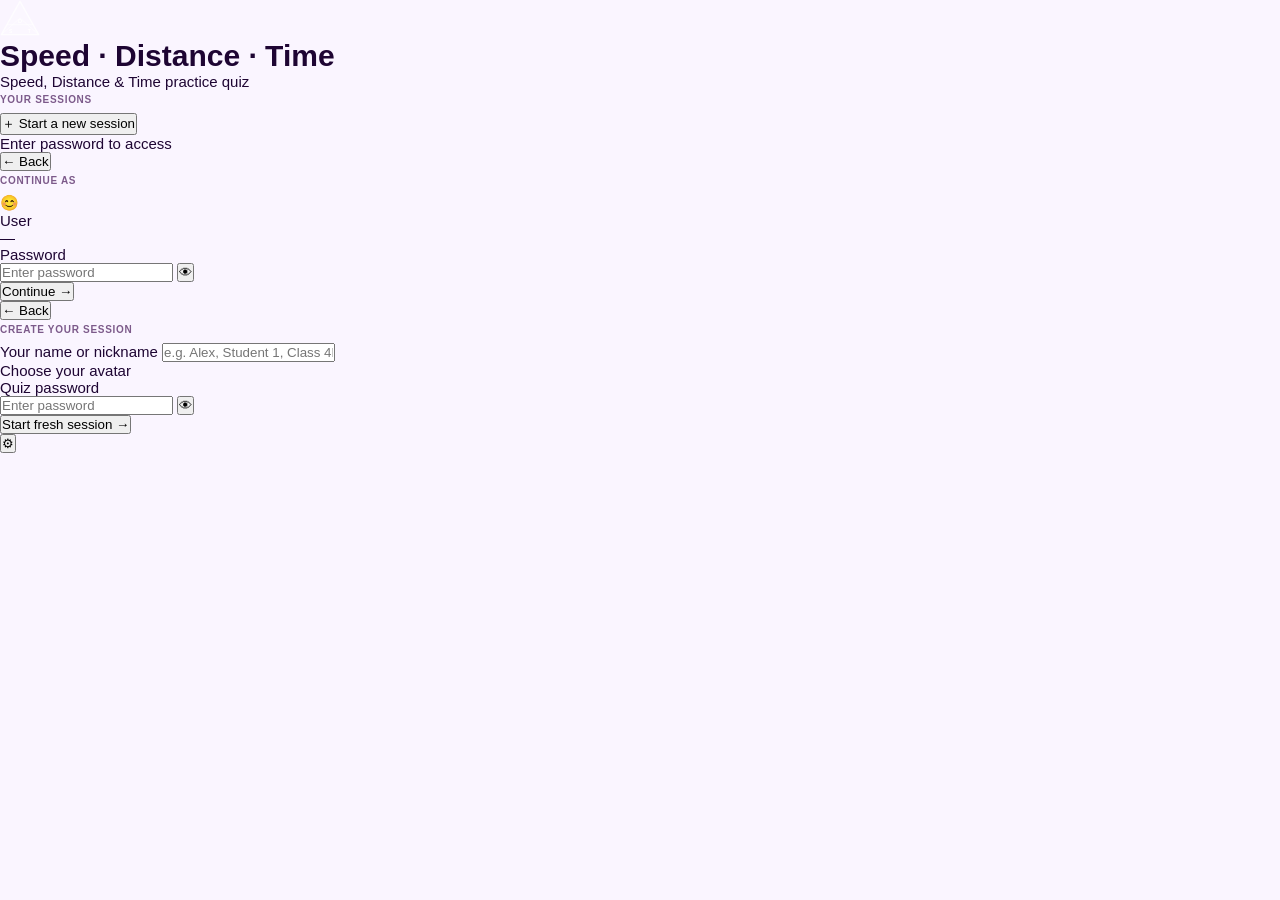
<file: index.html>
<!DOCTYPE html>
<html lang="en">
<head>
  <meta charset="UTF-8" />
  <!--
    A05 Security Misconfiguration: strict Content-Security-Policy
    frame-ancestors 'none' prevents clickjacking.
    base-uri 'self' blocks base-tag injection attacks.
    No eval(), no inline scripts (except static auth guard below).
  -->
  <meta http-equiv="Content-Security-Policy"
    content="default-src 'none';
             script-src 'self' 'unsafe-inline';
             style-src 'self' https://fonts.googleapis.com 'unsafe-inline';
             font-src https://fonts.gstatic.com;
             img-src 'self' data:;
             connect-src 'none';
             frame-ancestors 'none';
             base-uri 'self';
             form-action 'self'" />
  <meta http-equiv="X-Frame-Options" content="DENY" />
  <meta http-equiv="X-Content-Type-Options" content="nosniff" />
  <meta http-equiv="Referrer-Policy" content="no-referrer" />
  <meta http-equiv="Cache-Control" content="no-store, no-cache, must-revalidate" />
  <meta http-equiv="Pragma" content="no-cache" />
  <meta name="viewport" content="width=device-width, initial-scale=1.0, maximum-scale=1.0, user-scalable=no" />
  <meta name="theme-color" content="#7c3aed" />
  <meta name="description" content="Speed, Distance and Time practice quiz." />
  <title>Speed · Distance · Time Quiz</title>
  <link rel="stylesheet" href="style.css" />
  <link rel="preconnect" href="https://fonts.googleapis.com" crossorigin />
  <link rel="stylesheet"
    href="https://fonts.googleapis.com/css2?family=Nunito:wght@700;800;900&family=Nunito+Sans:wght@400;600;700&display=swap"
    crossorigin="anonymous" />
  <link rel="manifest" href="manifest.json" />
  <!-- A01: Auth guard — security.js + nonce validation in app.js init() do the real work -->
  <script>
    // Quick pre-load check; full cryptographic validation done in app.js init()
    if (sessionStorage.getItem('sdt_auth') !== '1') {
      window.location.replace('login.html');
    }
  </script>
</head>
<body>

<div class="app">

  <!-- ══ HOME ══ -->
  <div id="homeScreen" class="screen active">
    <div class="hero">
      <div class="hero-topbar">
        <div style="display:flex;align-items:center;gap:10px;">
          <div id="sessionAvatar" class="sess-av-badge av-bg-1">🚀</div>
          <div>
            <div class="hero-title">Speed · Distance · Time</div>
            <div class="hero-user">Signed in as <strong id="sessionName">…</strong></div>
          </div>
        </div>
        <button class="logout-btn" onclick="doLogout()" type="button" aria-label="Sign out">⎋ Exit</button>
      </div>
      <div class="hero-sub">1500 questions · Speed, Distance &amp; Time</div>
      <div class="stats-row">
        <div class="sc"><div class="sc-n" id="hTotal">0</div><div class="sc-l">Done</div></div>
        <div class="sc"><div class="sc-n" id="hCorrect">0</div><div class="sc-l">Correct</div></div>
        <div class="sc"><div class="sc-n" id="hAcc">—</div><div class="sc-l">Accuracy</div></div>
        <div class="sc"><div class="sc-n" id="hStreak">0🔥</div><div class="sc-l">Streak</div></div>
        <div class="sc sc-score"><div class="sc-n sc-n-score" id="hScore">0</div><div class="sc-l">Score</div></div>
      </div>
    </div>
    <div class="ref-bar">
      <div class="ref-tile">
        <div class="tri-row">
          <svg viewBox="0 0 120 106" width="58" height="51" class="tri-svg" xmlns="http://www.w3.org/2000/svg">
            <polygon points="60,3 117,103 3,103" fill="#f9d6ff" stroke="#cc00cc" stroke-width="2.5" stroke-linejoin="round"/>
            <line x1="60" y1="53" x2="3" y2="103" stroke="#cc00cc" stroke-width="2"/>
            <line x1="60" y1="53" x2="117" y2="103" stroke="#cc00cc" stroke-width="2"/>
            <line x1="21" y1="72" x2="99" y2="72" stroke="#cc00cc" stroke-width="2"/>
            <text x="60" y="67" text-anchor="middle" font-size="12" font-weight="800" fill="#5a005a" font-family="Nunito,sans-serif">Distance</text>
            <text x="31" y="92" text-anchor="middle" font-size="11" font-weight="800" fill="#5a005a" font-family="Nunito,sans-serif">Speed</text>
            <text x="89" y="92" text-anchor="middle" font-size="11" font-weight="800" fill="#5a005a" font-family="Nunito,sans-serif">Time</text>
          </svg>
          <div class="f-chips">
            <div class="fc"><div class="fci s">S</div><span class="fcv">D ÷ T</span></div>
            <div class="fc"><div class="fci d">D</div><span class="fcv">S × T</span></div>
            <div class="fc"><div class="fci t">T</div><span class="fcv">D ÷ S</span></div>
          </div>
        </div>
      </div>
      <div class="ref-tile">
        <div class="mins-lbl">Mins → Hours</div>
        <table class="mt">
          <thead><tr><th>min</th><th>hrs</th><th></th></tr></thead>
          <tbody>
            <tr><td>6</td><td>0.1</td><td></td></tr>
            <tr><td>10</td><td>0.167</td><td></td></tr>
            <tr><td>15</td><td>0.25</td><td><span class="mp">¼</span></td></tr>
            <tr><td>20</td><td>0.33</td><td></td></tr>
            <tr><td>30</td><td>0.5</td><td><span class="mp">½</span></td></tr>
            <tr><td>40</td><td>0.67</td><td></td></tr>
            <tr><td>45</td><td>0.75</td><td><span class="mp">¾</span></td></tr>
            <tr><td>50</td><td>0.833</td><td></td></tr>
            <tr><td>60</td><td>1.0</td><td><span class="mp">1hr</span></td></tr>
          </tbody>
        </table>
      </div>
    </div>
    <div class="pad">
      <div class="slbl">Choose question type</div>
      <div class="mode-grid">
        <div class="mc whole" onclick="selectMode('whole')">
          <div class="mc-emoji">🔢</div>
          <div class="mc-name">Whole numbers</div>
          <div class="mc-sub">Clean integers only</div>
          <div class="mc-eg">60 km/h, 3 hrs</div>
        </div>
        <div class="mc decimal" onclick="selectMode('decimal')">
          <div class="mc-emoji">🔣</div>
          <div class="mc-name">With decimals</div>
          <div class="mc-sub">Fractional values</div>
          <div class="mc-eg">1.5 hrs, 22.5 km</div>
        </div>
      </div>
      <div class="slbl">Progress by category</div>
      <div class="cat-grid">
        <div class="cc speed"><div class="cc-icon">🚗</div><div class="cc-name">Speed</div><div class="cc-desc">Find the speed</div><div class="cc-prog"><div class="cc-pf" id="pg-speed"></div></div></div>
        <div class="cc distance"><div class="cc-icon">📏</div><div class="cc-name">Distance</div><div class="cc-desc">Find the distance</div><div class="cc-prog"><div class="cc-pf" id="pg-distance"></div></div></div>
        <div class="cc time"><div class="cc-icon">⏱️</div><div class="cc-name">Time</div><div class="cc-desc">Find the time</div><div class="cc-prog"><div class="cc-pf" id="pg-time"></div></div></div>
        <div class="cc mixed"><div class="cc-icon">🎲</div><div class="cc-name">Mixed challenge</div><div class="cc-desc">All categories rotated</div><div class="cc-prog"><div class="cc-pf" id="pg-mixed"></div></div></div>
      </div>
      <div id="histBtn" class="hidden">
        <div class="sec-row">
          <button class="secbtn" onclick="goReview()">📋 Review history</button>
          <button class="secbtn" onclick="resetAll()">🔄 Reset all</button>
        </div>
      </div>

      <!-- ══ LEADERBOARD ══ -->
      <div class="lb-container">
        <div class="lb-header">
          <span class="lb-title">🏆 Leaderboard</span>
          <button class="lb-refresh" onclick="renderLeaderboard()" title="Refresh">↻</button>
        </div>
        <div class="lb-table-wrap">
          <table class="lb-table">
            <thead>
              <tr>
                <th class="lb-th-place">#</th>
                <th class="lb-th-player">Player</th>
                <th class="lb-th-cat">🚗</th>
                <th class="lb-th-cat">📏</th>
                <th class="lb-th-cat">⏱️</th>
                <th class="lb-th-overall">Accuracy</th>
                <th class="lb-th-score">Score</th>
              </tr>
            </thead>
            <tbody id="leaderboardBody">
              <tr><td colspan="7" class="lb-empty">Loading…</td></tr>
            </tbody>
          </table>
        </div>
        <div class="lb-note">Ranked by score · Score = correct answers × accuracy</div>
      </div>
    </div>
  </div>

  <!-- ══ SETUP ══ -->
  <div id="setupScreen" class="screen">
    <div class="setup-hero">
      <button class="backbtn" onclick="goHome()">← Back</button>
      <div class="setup-title" id="setupTitle">Set up your quiz</div>
      <div class="setup-sub" id="setupSub">Whole numbers mode</div>
    </div>
    <div class="ref-bar" id="setupRefBar"></div>
    <div class="pad">
      <div class="slbl">Category</div>
      <div class="cat-grid setup-cats" style="margin-bottom:10px;">
        <div class="cc speed" onclick="setCat('speed')"><div class="cc-icon">🚗</div><div class="cc-name">Speed</div></div>
        <div class="cc distance" onclick="setCat('distance')"><div class="cc-icon">📏</div><div class="cc-name">Distance</div></div>
        <div class="cc time" onclick="setCat('time')"><div class="cc-icon">⏱️</div><div class="cc-name">Time</div></div>
        <div class="cc mixed" id="cc-mixed" style="border-color:#7c3aed;" onclick="setCat('mixed')"><div class="cc-icon">🎲</div><div class="cc-name">Mixed challenge</div></div>
      </div>
      <div class="slbl">Difficulty</div>
      <div class="diff-row">
        <button class="db active" id="diff-easy" onclick="setDiff('easy')">😊 Easy</button>
        <button class="db" id="diff-medium" onclick="setDiff('medium')">🧠 Medium</button>
        <button class="db" id="diff-hard" onclick="setDiff('hard')">🔥 Hard</button>
      </div>
      <div class="slbl">Questions per session</div>
      <div class="qty-row">
        <div class="qty-lbl">How many?</div>
        <div class="qty-btns">
          <button class="qb active" id="qty-10" onclick="setQty(10)">10</button>
          <button class="qb" id="qty-20" onclick="setQty(20)">20</button>
          <button class="qb" id="qty-50" onclick="setQty(50)">50</button>
        </div>
      </div>
      <button class="bigbtn" onclick="launchQuiz()">Start quiz →</button>
    </div>
  </div>

  <!-- ══ QUIZ ══ -->
  <div id="quizScreen" class="screen">
    <div class="quiz-hero">
      <div class="quiz-top">
        <button class="backbtn" onclick="goHome()">← Home</button>
        <div class="quiz-top-right">
          <span id="quizMBadge" class="mbadge whole">Whole</span>
          <div class="sbadge">🔥 <span id="streakNum">0</span></div>
        </div>
      </div>
      <div class="quiz-meta">
        <span class="qctr" id="qCount">Q 1 / 10</span>
        <span class="qscore" id="qScore">0 correct</span>
      </div>
      <div class="prog-track"><div class="prog-bar" id="progBar"></div></div>
    </div>
    <div class="ref-bar" id="quizRefBar"></div>
    <div class="pad" style="padding-top:8px;">
      <div id="qCard" class="qcard">
        <div class="qbadge" id="qBadge">Speed</div>
        <div class="qtxt" id="qText">Loading…</div>
        <div class="opts" id="optsWrap"></div>
        <div class="fb" id="feedbackEl">
          <div class="fb-top">
            <div class="fb-icon" id="fbIcon"></div>
            <div class="fb-lbl" id="fbLbl"></div>
          </div>
          <div class="fb-hint" id="fbHint"></div>
          <div class="fb-btns" id="fbBtns"></div>
        </div>
      </div>
    </div>
  </div>

  <!-- ══ RESULTS ══ -->
  <div id="resultsScreen" class="screen">
    <div class="result-hero">
      <div class="re-emoji" id="resEmoji">🎉</div>
      <div class="re-title" id="resTitle">Great work!</div>
      <div class="re-sub" id="resSub">—</div>
      <div class="re-stats">
        <div class="rs"><div class="rs-n" id="resPct">—</div><div class="rs-l">Accuracy</div></div>
        <div class="rs"><div class="rs-n" id="resBest">—</div><div class="rs-l">Best streak</div></div>
        <div class="rs"><div class="rs-n" id="resTime">—</div><div class="rs-l">Avg time</div></div>
      </div>
    </div>
    <div class="ref-bar" id="resultsRefBar"></div>
    <div class="pad">
      <div class="slbl" style="margin-top:4px;">Question review</div>
      <div id="reviewItems"></div>
      <div class="results-btns">
        <button class="bigbtn" style="margin-bottom:0;padding:14px;" onclick="replayQuiz()">Play again →</button>
        <button class="secbtn" style="padding:14px 16px;" onclick="goHome()">🏠</button>
      </div>
    </div>
  </div>

  <!-- ══ REVIEW ══ -->
  <div id="reviewScreen" class="screen">
    <div class="setup-hero">
      <button class="backbtn" onclick="goHome()">← Back</button>
      <div class="setup-title">Answer history</div>
    </div>
    <div class="ref-bar" id="reviewRefBar"></div>
    <div class="pad" id="reviewAll"></div>
  </div>

</div><!-- /app -->

<script src="security.js"></script>
<script src="app.js"></script>
</body>
</html>
</file>
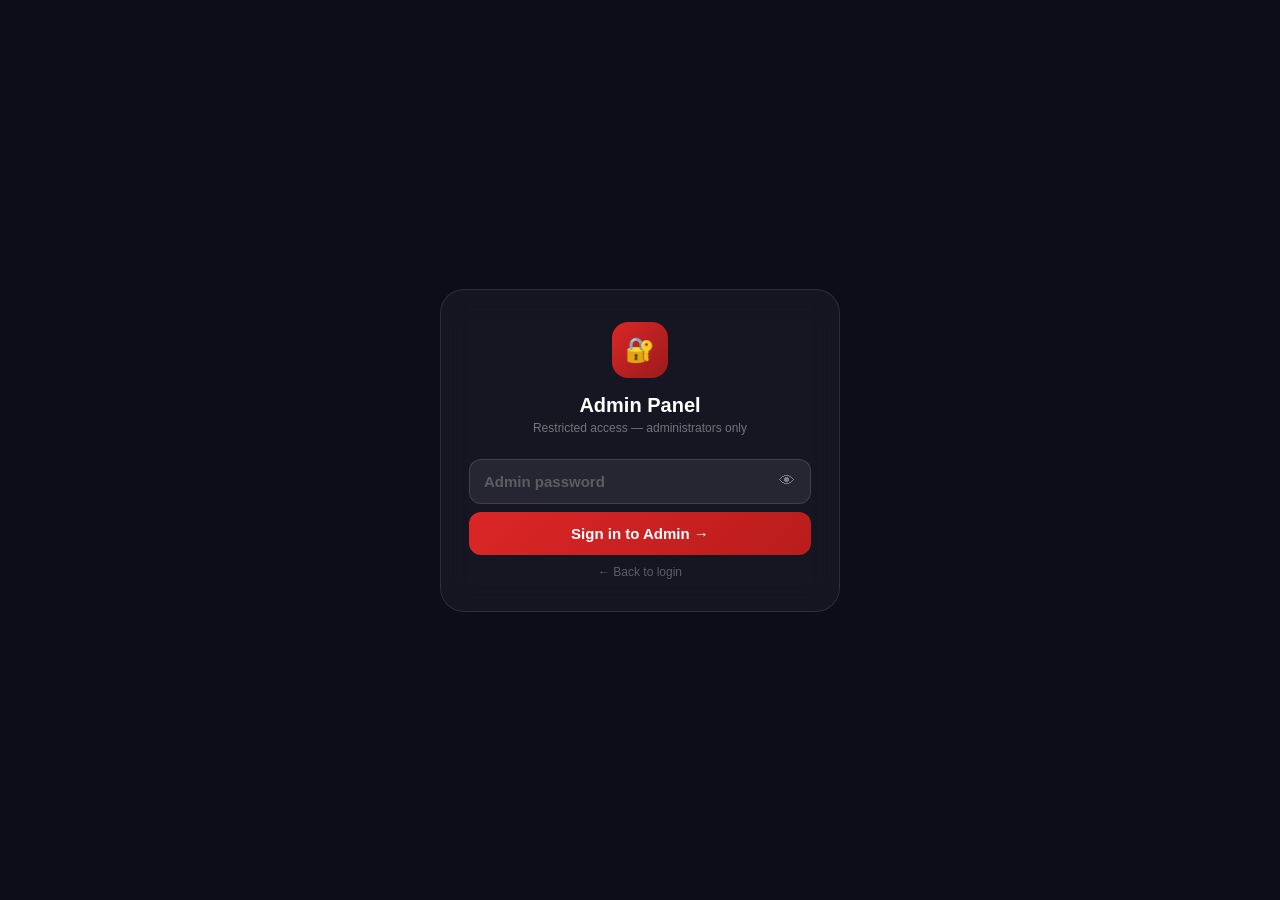
<file: admin.html>
<!DOCTYPE html>
<html lang="en">
<head>
  <meta charset="UTF-8"/>
  <meta http-equiv="Content-Security-Policy"
    content="default-src 'none';
             script-src 'self';
             style-src 'self' https://fonts.googleapis.com 'unsafe-inline';
             font-src https://fonts.gstatic.com;
             img-src 'self' data:;
             connect-src 'none';
             frame-ancestors 'none';
             base-uri 'self';
             form-action 'self'"/>
  <meta http-equiv="X-Frame-Options" content="DENY"/>
  <meta http-equiv="X-Content-Type-Options" content="nosniff"/>
  <meta http-equiv="Referrer-Policy" content="no-referrer"/>
  <meta http-equiv="Cache-Control" content="no-store, no-cache, must-revalidate"/>
  <meta http-equiv="Pragma" content="no-cache"/>
  <meta name="viewport" content="width=device-width,initial-scale=1.0,maximum-scale=1.0,user-scalable=no"/>
  <meta name="theme-color" content="#1e0533"/>
  <meta name="robots" content="noindex, nofollow"/>
  <title>SDT Quiz — Administration</title>
  <link rel="preconnect" href="https://fonts.googleapis.com" crossorigin/>
  <link rel="stylesheet"
    href="https://fonts.googleapis.com/css2?family=Nunito:wght@700;800;900&family=Nunito+Sans:wght@400;600;700&display=swap"
    crossorigin="anonymous"/>
  <style>
    *,*::before,*::after{box-sizing:border-box;margin:0;padding:0;-webkit-tap-highlight-color:transparent;}
    body{font-family:'Nunito Sans',sans-serif;min-height:100dvh;background:#0d0d1a;color:#e2e8f0;}
    #loginOverlay{position:fixed;inset:0;background:#0d0d1a;z-index:999;display:flex;align-items:center;justify-content:center;padding:1rem;}
    .login-card{width:min(400px,100%);background:rgba(255,255,255,.04);border:1px solid rgba(255,255,255,.1);border-radius:24px;padding:2rem 1.75rem;backdrop-filter:blur(16px);animation:su .4s cubic-bezier(.34,1.56,.64,1) both;}
    @keyframes su{from{opacity:0;transform:translateY(20px);}to{opacity:1;transform:none;}}
    .lc-icon{display:flex;align-items:center;justify-content:center;width:56px;height:56px;border-radius:16px;background:linear-gradient(135deg,#dc2626,#991b1b);margin:0 auto 1rem;font-size:24px;}
    .lc-title{font-family:'Nunito',sans-serif;font-size:20px;font-weight:900;color:#fff;text-align:center;margin-bottom:4px;}
    .lc-sub{font-size:12px;color:rgba(255,255,255,.4);text-align:center;margin-bottom:1.5rem;}
    .lc-input{width:100%;padding:13px 44px 13px 14px;background:rgba(255,255,255,.07);border:1.5px solid rgba(255,255,255,.12);border-radius:12px;color:#fff;font-family:'Nunito Sans',sans-serif;font-size:15px;font-weight:600;outline:none;-webkit-appearance:none;transition:border-color .2s;}
    .lc-input:focus{border-color:#ef4444;} .lc-input.error{border-color:#ef4444;animation:shk .35s ease;}
    @keyframes shk{0%,100%{transform:translateX(0);}20%{transform:translateX(-8px);}40%{transform:translateX(8px);}60%{transform:translateX(-5px);}80%{transform:translateX(5px);}}
    .lc-input::placeholder{color:rgba(255,255,255,.25);}
    .pw-wrap{position:relative;margin-bottom:8px;}
    .toggle-vis{position:absolute;right:12px;top:50%;transform:translateY(-50%);background:none;border:none;color:rgba(255,255,255,.4);cursor:pointer;font-size:16px;padding:4px;line-height:1;}
    .toggle-vis:hover{color:rgba(255,255,255,.8);}
    .lc-err{font-size:12px;color:#f87171;margin-bottom:10px;display:none;padding-left:2px;} .lc-err.show{display:block;}
    .lc-rate{font-size:12px;color:#fbbf24;margin-bottom:10px;display:none;padding-left:2px;} .lc-rate.show{display:block;}
    .lc-btn{width:100%;padding:13px;background:linear-gradient(135deg,#dc2626,#b91c1c);color:#fff;border:none;border-radius:12px;font-family:'Nunito',sans-serif;font-size:15px;font-weight:900;cursor:pointer;margin-bottom:10px;transition:opacity .15s;}
    .lc-btn:active{opacity:.85;} .lc-btn:disabled{opacity:.5;cursor:default;}
    .back-link{display:block;text-align:center;font-size:12px;color:rgba(255,255,255,.3);cursor:pointer;background:none;border:none;width:100%;font-family:'Nunito Sans',sans-serif;}
    .back-link:hover{color:rgba(255,255,255,.6);}
    #adminApp{display:none;}
    .adm-header{background:linear-gradient(135deg,#1e0533,#3b0764);border-bottom:1px solid rgba(255,255,255,.08);padding:1rem 1.25rem;display:flex;align-items:center;justify-content:space-between;position:sticky;top:0;z-index:50;}
    .adm-logo{display:flex;align-items:center;gap:10px;}
    .adm-logo-icon{width:36px;height:36px;border-radius:10px;background:linear-gradient(135deg,#dc2626,#991b1b);display:flex;align-items:center;justify-content:center;font-size:18px;}
    .adm-logo-text{font-family:'Nunito',sans-serif;font-size:17px;font-weight:900;color:#fff;}
    .adm-logo-sub{font-size:10px;color:rgba(255,255,255,.4);margin-top:1px;}
    .adm-badge{font-size:10px;font-weight:700;background:#dc2626;color:#fff;border-radius:99px;padding:2px 10px;letter-spacing:.05em;text-transform:uppercase;}
    .adm-logout{background:rgba(255,255,255,.06);border:1px solid rgba(255,255,255,.12);border-radius:8px;color:rgba(255,255,255,.6);font-size:12px;font-weight:600;padding:6px 12px;cursor:pointer;font-family:'Nunito Sans',sans-serif;}
    .adm-logout:hover{background:rgba(255,255,255,.12);}
    .adm-body{max-width:700px;margin:0 auto;padding:1.25rem;}
    .stat-tiles{display:grid;grid-template-columns:repeat(3,1fr);gap:10px;margin-bottom:1.25rem;}
    .stat-tile{background:rgba(255,255,255,.04);border:0.5px solid rgba(255,255,255,.1);border-radius:14px;padding:14px 12px;text-align:center;}
    .st-n{font-family:'Nunito',sans-serif;font-size:28px;font-weight:900;color:#fff;line-height:1;}
    .st-l{font-size:10px;color:rgba(255,255,255,.4);text-transform:uppercase;letter-spacing:.06em;margin-top:4px;}
    .section-card{background:rgba(255,255,255,.03);border:0.5px solid rgba(255,255,255,.1);border-radius:16px;overflow:hidden;margin-bottom:1rem;}
    .section-head{display:flex;align-items:center;justify-content:space-between;padding:12px 16px;border-bottom:0.5px solid rgba(255,255,255,.08);background:rgba(255,255,255,.02);}
    .section-title{font-family:'Nunito',sans-serif;font-size:14px;font-weight:800;color:#fff;}
    .section-sub{font-size:11px;color:rgba(255,255,255,.4);margin-top:1px;}
    .btn-danger{padding:8px 14px;background:#dc2626;color:#fff;border:none;border-radius:10px;font-family:'Nunito',sans-serif;font-size:12px;font-weight:800;cursor:pointer;transition:opacity .15s;touch-action:manipulation;}
    .btn-danger:hover{opacity:.85;}
    .btn-outline{padding:8px 14px;background:transparent;color:rgba(255,255,255,.6);border:1px solid rgba(255,255,255,.15);border-radius:10px;font-family:'Nunito',sans-serif;font-size:12px;font-weight:700;cursor:pointer;transition:all .15s;touch-action:manipulation;}
    .btn-outline:hover{background:rgba(255,255,255,.06);color:#fff;}
    .sess-row{display:flex;align-items:center;gap:10px;padding:12px 16px;border-bottom:0.5px solid rgba(255,255,255,.06);}
    .sess-row:last-child{border-bottom:none;}
    .sr-av{width:36px;height:36px;border-radius:10px;display:flex;align-items:center;justify-content:center;font-size:18px;flex-shrink:0;}
    .sr-info{flex:1;min-width:0;}
    .sr-name{font-family:'Nunito',sans-serif;font-size:13px;font-weight:800;color:#fff;margin-bottom:2px;}
    .sr-meta{font-size:11px;color:rgba(255,255,255,.4);}
    .sr-stats{display:flex;gap:6px;flex-shrink:0;}
    .sr-chip{background:rgba(255,255,255,.06);border-radius:8px;padding:4px 8px;text-align:center;min-width:44px;}
    .sr-chip-n{font-family:'Nunito',sans-serif;font-size:12px;font-weight:900;color:#fff;line-height:1;}
    .sr-chip-l{font-size:8px;color:rgba(255,255,255,.35);text-transform:uppercase;margin-top:1px;}
    .sr-del{background:rgba(220,38,38,.15);border:1px solid rgba(220,38,38,.3);border-radius:8px;color:#f87171;font-size:14px;cursor:pointer;padding:6px 10px;touch-action:manipulation;transition:all .15s;}
    .sr-del:hover{background:rgba(220,38,38,.3);}
    .empty-state{text-align:center;color:rgba(255,255,255,.25);font-size:13px;padding:24px;}
    .toast{position:fixed;bottom:24px;left:50%;transform:translateX(-50%);background:#1e293b;border:1px solid rgba(255,255,255,.1);border-radius:12px;padding:10px 20px;font-size:13px;font-weight:600;color:#fff;z-index:999;opacity:0;transition:opacity .3s;white-space:nowrap;pointer-events:none;}
    .toast.show{opacity:1;}
    .modal-bg{position:fixed;inset:0;background:rgba(0,0,0,.7);z-index:200;display:none;align-items:center;justify-content:center;padding:1rem;}
    .modal-bg.open{display:flex;animation:mfade .2s ease;} @keyframes mfade{from{opacity:0;}to{opacity:1;}}
    .modal{background:#1a1030;border:1px solid rgba(255,255,255,.12);border-radius:20px;padding:1.5rem;width:min(360px,100%);text-align:center;}
    .modal-icon{font-size:36px;margin-bottom:10px;} .modal-title{font-family:'Nunito',sans-serif;font-size:18px;font-weight:900;color:#fff;margin-bottom:6px;}
    .modal-body{font-size:13px;color:rgba(255,255,255,.55);margin-bottom:1.25rem;line-height:1.5;}
    .modal-btns{display:grid;grid-template-columns:1fr 1fr;gap:10px;}
    .modal-cancel{padding:12px;background:rgba(255,255,255,.06);border:1px solid rgba(255,255,255,.12);border-radius:12px;color:rgba(255,255,255,.7);font-family:'Nunito',sans-serif;font-size:14px;font-weight:700;cursor:pointer;}
    .modal-confirm{padding:12px;background:#dc2626;border:none;border-radius:12px;color:#fff;font-family:'Nunito',sans-serif;font-size:14px;font-weight:900;cursor:pointer;}
    .modal-confirm:hover{opacity:.9;}
    .av-bg-1{background:linear-gradient(135deg,#7c3aed,#a855f7);}
    .av-bg-2{background:linear-gradient(135deg,#0ea5e9,#06b6d4);}
    .av-bg-3{background:linear-gradient(135deg,#16a34a,#22c55e);}
    .av-bg-4{background:linear-gradient(135deg,#ea580c,#f97316);}
    .av-bg-5{background:linear-gradient(135deg,#db2777,#ec4899);}
    .av-bg-6{background:linear-gradient(135deg,#d97706,#fbbf24);}
  </style>
</head>
<body>

<div id="loginOverlay" role="main" aria-label="Admin login">
  <div class="login-card">
    <div class="lc-icon" aria-hidden="true">🔐</div>
    <h1 class="lc-title">Admin Panel</h1>
    <p class="lc-sub">Restricted access — administrators only</p>
    <div class="pw-wrap">
      <input id="adminPw" type="password" class="lc-input"
        placeholder="Admin password"
        autocomplete="current-password"
        autocorrect="off" autocapitalize="off" spellcheck="false"
        maxlength="128"
        aria-label="Admin password"
        aria-describedby="adminPwErr adminRateMsg"
        onkeydown="if(event.key==='Enter')doAdminLogin()"/>
      <button class="toggle-vis" onclick="toggleVis('adminPw')" type="button" aria-label="Show or hide password">👁</button>
    </div>
    <div class="lc-err" id="adminPwErr" role="alert" aria-live="polite"></div>
    <div class="lc-rate" id="adminRateMsg" role="alert" aria-live="polite"></div>
    <button class="lc-btn" id="adminLoginBtn" onclick="doAdminLogin()" type="button">Sign in to Admin →</button>
    <button class="back-link" onclick="window.location.href='login.html'" type="button">← Back to login</button>
  </div>
</div>

<div id="adminApp" role="main" aria-label="Administration panel">
  <header class="adm-header">
    <div class="adm-logo">
      <div class="adm-logo-icon" aria-hidden="true">🔐</div>
      <div>
        <div class="adm-logo-text">Admin Panel</div>
        <div class="adm-logo-sub">SDT Quiz Management</div>
      </div>
    </div>
    <div style="display:flex;align-items:center;gap:8px;">
      <span class="adm-badge" aria-label="Admin mode">Admin</span>
      <button class="adm-logout" onclick="adminLogout()" type="button">Sign out</button>
    </div>
  </header>

  <div class="adm-body">
    <div class="stat-tiles" role="region" aria-label="Summary statistics">
      <div class="stat-tile"><div class="st-n" id="adm-total-sessions">0</div><div class="st-l">Sessions</div></div>
      <div class="stat-tile"><div class="st-n" id="adm-total-q">0</div><div class="st-l">Questions done</div></div>
      <div class="stat-tile"><div class="st-n" id="adm-avg-acc">—</div><div class="st-l">Avg accuracy</div></div>
    </div>

    <div class="section-card" style="border-color:rgba(220,38,38,.3);" role="region" aria-label="Danger zone">
      <div class="section-head" style="background:rgba(220,38,38,.06);">
        <div>
          <div class="section-title" style="color:#f87171;">⚠️ Danger zone</div>
          <div class="section-sub">These actions cannot be undone</div>
        </div>
        <button class="btn-danger" onclick="confirmClearAll()" type="button">Clear all sessions</button>
      </div>
    </div>

    <div class="section-card" role="region" aria-label="Session list">
      <div class="section-head">
        <div>
          <div class="section-title">👥 All sessions</div>
          <div class="section-sub" id="sessCountLabel">Loading…</div>
        </div>
        <button class="btn-outline" onclick="refreshPanel()" type="button">↻ Refresh</button>
      </div>
      <div id="adminSessionList"><div class="empty-state">Loading sessions…</div></div>
    </div>
  </div>
</div>

<div class="modal-bg" id="modalBg" role="dialog" aria-modal="true" aria-labelledby="modalTitle">
  <div class="modal">
    <div class="modal-icon" id="modalIcon" aria-hidden="true">⚠️</div>
    <h2 class="modal-title" id="modalTitle">Are you sure?</h2>
    <p class="modal-body"  id="modalBody">This cannot be undone.</p>
    <div class="modal-btns">
      <button class="modal-cancel" onclick="closeModal()" type="button">Cancel</button>
      <button class="modal-confirm" id="modalConfirmBtn" onclick="runModalAction()" type="button">Delete</button>
    </div>
  </div>
</div>

<div class="toast" id="toast" role="status" aria-live="polite"></div>

<script src="security.js"></script>
<script>
/* ═══════════════════════════════════════════════════════
   admin.html  ·  A01–A10 OWASP mitigations applied
   ─────────────────────────────────────────────────────
   A01 Access Control  → separate admin nonce, no user can reach this
   A02 Crypto          → SHA-256 only, no plaintext credentials
   A03 Injection       → textContent DOM API everywhere
   A04 Design          → rate limiting + exponential lockout
   A05 Misconfig       → CSP, X-Frame, nosniff, no-referrer, no-index
   A06 Components      → zero external JS dependencies
   A07 Auth Failures   → brute force lockout, timing-safe compare
   A08 Integrity       → session IDs validated before use
   A09 Logging         → no sensitive data logged
   A10 SSRF            → no external requests
════════════════════════════════════════════════════════ */
'use strict';

/* A02: Hash only — no plaintext credential anywhere in source */
const HASH_ADMIN = '62c19f44e6af14f167496d0365ad65f74b818d467842731e2e2d30d506a91c5c';
const ADMIN_NONCE_KEY = 'sdt_admin_nonce';
const RL_SCOPE = 'admin_login';

const SESSIONS_KEY = 'sdt_sessions';
const SESSION_PFX  = 'sdt_session_';

/* A01: Admin session management with nonce */
const AdminAuth = {
  generate() {
    const nonce = crypto.getRandomValues(new Uint8Array(16));
    const hex   = Array.from(nonce).map(b=>b.toString(16).padStart(2,'0')).join('');
    sessionStorage.setItem('sdt_admin_auth', '1');
    sessionStorage.setItem(ADMIN_NONCE_KEY,   hex);
    return hex;
  },
  isValid() {
    return sessionStorage.getItem('sdt_admin_auth') === '1' &&
           (sessionStorage.getItem(ADMIN_NONCE_KEY) || '').length === 32;
  },
  clear() {
    sessionStorage.removeItem('sdt_admin_auth');
    sessionStorage.removeItem(ADMIN_NONCE_KEY);
  }
};

/* A02: Timing-safe password check */
async function checkAdminPw(inputEl) {
  const raw = inputEl.value;
  inputEl.value = ''; // A02: clear from DOM immediately
  if (!raw || raw.length > 128) return false;
  const hash = await sha256(raw);
  let diff = hash.length ^ HASH_ADMIN.length;
  const len = Math.min(hash.length, HASH_ADMIN.length);
  for (let i=0;i<len;i++) diff |= hash.charCodeAt(i) ^ HASH_ADMIN.charCodeAt(i);
  return diff === 0;
}

function showRateMsg(el, state) {
  if (state.waitMs > 0) {
    const lockUntil = Date.now() + state.waitMs;
    el.textContent = `Too many attempts. Try again in ${Math.ceil(state.waitMs/1000)}s.`;
    el.classList.add('show');
    const t = setInterval(() => {
      const rem = Math.ceil((lockUntil - Date.now()) / 1000);
      if (rem <= 0) { clearInterval(t); el.classList.remove('show'); el.textContent=''; }
      else el.textContent = `Too many attempts. Try again in ${rem}s.`;
    }, 500);
  } else {
    const left = state.attemptsLeft || 0;
    el.textContent = left <= 2 && left > 0
      ? `Incorrect. ${left} attempt${left===1?'':'s'} remaining.`
      : 'Incorrect admin password. Please try again.';
    el.classList.add('show');
  }
}

async function doAdminLogin(){
  const inp    = document.getElementById('adminPw');
  const errEl  = document.getElementById('adminPwErr');
  const rateEl = document.getElementById('adminRateMsg');
  const btn    = document.getElementById('adminLoginBtn');
  errEl.classList.remove('show'); rateEl.classList.remove('show');

  // A07: Rate limit
  const rl = RateLimiter.check(RL_SCOPE);
  if (!rl.allowed) {
    showRateMsg(rateEl, rl);
    inp.value=''; return;
  }

  btn.disabled = true;
  const ok = await checkAdminPw(inp);
  btn.disabled = false;

  if (ok) {
    RateLimiter.reset(RL_SCOPE);
    AdminAuth.generate();
    document.getElementById('loginOverlay').style.display = 'none';
    document.getElementById('adminApp').style.display = 'block';
    refreshPanel();
  } else {
    const rlState = RateLimiter.recordFailure(RL_SCOPE);
    inp.classList.add('error'); setTimeout(()=>inp.classList.remove('error'),400);
    if (rlState.waitMs > 0) {
      // Locked out — show countdown in rate msg
      const secs = Math.ceil(rlState.waitMs / 1000);
      rateEl.textContent = `Too many attempts. Try again in ${secs}s.`;
      rateEl.classList.add('show');
      const lockUntil = Date.now() + rlState.waitMs;
      const timer = setInterval(() => {
        const rem = Math.ceil((lockUntil - Date.now()) / 1000);
        if (rem <= 0) { clearInterval(timer); rateEl.classList.remove('show'); rateEl.textContent=''; }
        else rateEl.textContent = `Too many attempts. Try again in ${rem}s.`;
      }, 500);
    } else {
      const left = rlState.attemptsLeft;
      errEl.textContent = left <= 2 && left > 0
        ? `Incorrect password. ${left} attempt${left===1?'':'s'} remaining.`
        : 'Incorrect admin password. Please try again.';
      errEl.classList.add('show');
    }
  }
}

function adminLogout(){
  AdminAuth.clear();
  window.location.href='login.html';
}

function toggleVis(id){
  const inp=document.getElementById(id); if(!inp)return;
  inp.type=inp.type==='password'?'text':'password';
}

/* ── Storage helpers ── */
function getSessionIds(){ try{return JSON.parse(localStorage.getItem(SESSIONS_KEY)||'[]');}catch{return[];} }
function getSession(id){
  if(!Validate.sessionId(id))return null; // A08
  try{return JSON.parse(localStorage.getItem(SESSION_PFX+id));}catch{return null;}
}
function deleteSession(id){
  if(!Validate.sessionId(id))return; // A08
  localStorage.removeItem(SESSION_PFX+id);
  localStorage.setItem(SESSIONS_KEY, JSON.stringify(getSessionIds().filter(i=>i!==id)));
}
function clearAllSessions(){
  getSessionIds().filter(id=>Validate.sessionId(id))
    .forEach(id=>localStorage.removeItem(SESSION_PFX+id));
  localStorage.removeItem(SESSIONS_KEY);
}

function fmtDate(ts){
  if(!ts)return'—';
  const d=new Date(ts);
  return d.toLocaleDateString('en-GB',{day:'numeric',month:'short',year:'numeric'})
    +' · '+d.toLocaleTimeString('en-GB',{hour:'2-digit',minute:'2-digit'});
}

/* A03: Build admin rows with textContent — no innerHTML on user data */
function refreshPanel(){
  // A01: Re-verify admin auth before every action
  if(!AdminAuth.isValid()){ adminLogout(); return; }

  const ids = getSessionIds().filter(id=>Validate.sessionId(id)); // A08
  const sessions = ids.map(id=>getSession(id)).filter(Boolean)
    .sort((a,b)=>(b.lastActive||0)-(a.lastActive||0));

  let totalQ=0, totalCorrect=0;
  sessions.forEach(s=>{ const st=s.state||{}; totalQ+=st.total||0; totalCorrect+=st.correct||0; });
  const avgAcc = totalQ>0 ? Math.round(totalCorrect/totalQ*100)+'%' : '—';

  // A03: textContent
  document.getElementById('adm-total-sessions').textContent = sessions.length;
  document.getElementById('adm-total-q').textContent = totalQ;
  document.getElementById('adm-avg-acc').textContent = avgAcc;
  document.getElementById('sessCountLabel').textContent = sessions.length===1?'1 session':sessions.length+' sessions';

  const listEl=document.getElementById('adminSessionList');
  listEl.innerHTML='';

  if(!sessions.length){
    const empty=document.createElement('div'); empty.className='empty-state';
    empty.textContent='No sessions found.'; listEl.appendChild(empty); return;
  }

  sessions.forEach(sess=>{
    const st=sess.state||{};
    const total=st.total||0, correct=st.correct||0, streak=st.bestStreak||0;
    const acc=total>0?Math.round(correct/total*100)+'%':'—%';
    const bg=sess.avatarBg||'av-bg-1';

    // A03: DOM API, no innerHTML with user data
    const row=document.createElement('div'); row.className='sess-row';

    const av=document.createElement('div'); av.className=`sr-av ${escAttr(bg)}`; av.textContent=sess.avatar||'🚀';

    const info=document.createElement('div'); info.className='sr-info';
    const nm=document.createElement('div'); nm.className='sr-name'; nm.textContent=sess.name;
    const meta=document.createElement('div'); meta.className='sr-meta';
    meta.textContent=`Created: ${fmtDate(sess.created)} · Last active: ${fmtDate(sess.lastActive)}`;
    info.append(nm,meta);

    const stats=document.createElement('div'); stats.className='sr-stats';
    [{v:total,l:'done'},{v:acc,l:'acc'},{v:streak+'🔥',l:'streak'}].forEach(({v,l})=>{
      const chip=document.createElement('div'); chip.className='sr-chip';
      const n=document.createElement('div'); n.className='sr-chip-n'; n.textContent=v;
      const lb=document.createElement('div'); lb.className='sr-chip-l'; lb.textContent=l;
      chip.append(n,lb); stats.appendChild(chip);
    });

    const del=document.createElement('button'); del.type='button'; del.className='sr-del';
    del.textContent='🗑'; del.setAttribute('aria-label',`Delete session for ${sess.name}`);
    del.addEventListener('click',()=>confirmDeleteSession(sess.id, sess.name));

    row.append(av,info,stats,del);
    listEl.appendChild(row);
  });
}

/* ── Confirm modal ── */
let pendingAction=null;

function openModal(icon,title,body,confirmLabel,action){
  // A03: textContent
  document.getElementById('modalIcon').textContent=icon;
  document.getElementById('modalTitle').textContent=title;
  document.getElementById('modalBody').textContent=body;
  document.getElementById('modalConfirmBtn').textContent=confirmLabel;
  pendingAction=action;
  document.getElementById('modalBg').classList.add('open');
}
function closeModal(){ document.getElementById('modalBg').classList.remove('open'); pendingAction=null; }
function runModalAction(){
  if(!AdminAuth.isValid()){ adminLogout(); return; } // A01: Re-check before destructive action
  if(pendingAction) pendingAction();
  closeModal();
}

function confirmDeleteSession(id, name){
  if(!Validate.sessionId(id))return; // A08
  openModal('🗑️','Delete session?',
    `This will permanently delete the session for "${name}" and all their progress. This cannot be undone.`,
    'Delete session',
    ()=>{ deleteSession(id); showToast(`Session deleted`); refreshPanel(); }
  );
}

function confirmClearAll(){
  const count=getSessionIds().filter(id=>Validate.sessionId(id)).length;
  if(!count){ showToast('No sessions to clear'); return; }
  openModal('⚠️','Clear ALL sessions?',
    `This will permanently delete all ${count} session${count===1?'':'s'} and all student progress. This cannot be undone.`,
    'Clear everything',
    ()=>{ clearAllSessions(); showToast('All sessions cleared'); refreshPanel(); }
  );
}

/* ── Toast ── */
let toastTimer;
function showToast(msg){
  const el=document.getElementById('toast');
  el.textContent=msg; el.classList.add('show');
  clearTimeout(toastTimer);
  toastTimer=setTimeout(()=>el.classList.remove('show'),2800);
}

/* ── INIT ── */
(function(){
  'use strict';
  if(AdminAuth.isValid()){
    document.getElementById('loginOverlay').style.display='none';
    document.getElementById('adminApp').style.display='block';
    refreshPanel();
  } else {
    AdminAuth.clear();
    setTimeout(()=>document.getElementById('adminPw').focus(),300);
  }
})();
</script>
</body>
</html>
</file>
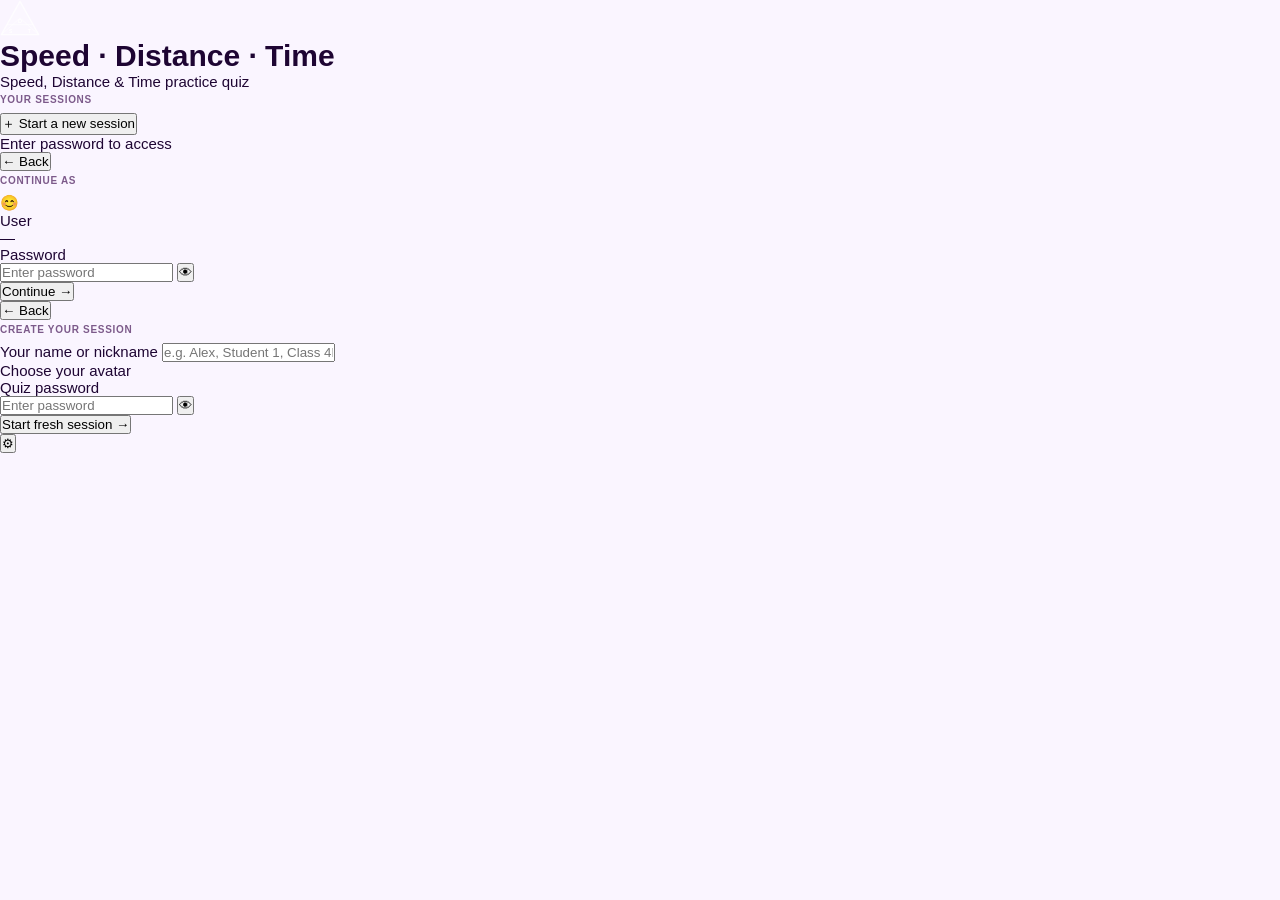
<file: login.html>
<!DOCTYPE html>
<html lang="en">
<head>
  <meta charset="UTF-8"/>
  <!--
    A05 Security Misconfiguration: Content-Security-Policy
    - default-src 'none'  — deny everything not explicitly allowed
    - script-src 'self'   — only scripts from same origin
    - style-src 'self' + Google Fonts (nonce not available in static HTML;
      using strict-dynamic alternative)
    - font-src fonts.gstatic.com
    - img-src 'self' data:
    - connect-src 'none'  — no XHR/fetch to external endpoints
    - frame-ancestors 'none' — clickjacking protection (A05)
    - base-uri 'self'     — prevent base tag injection
    - form-action 'self'  — no form posts to external URLs
  -->
  <meta http-equiv="Content-Security-Policy"
    content="default-src 'none';
             script-src 'self';
             style-src 'self' https://fonts.googleapis.com 'unsafe-inline';
             font-src https://fonts.gstatic.com;
             img-src 'self' data:;
             connect-src 'none';
             frame-ancestors 'none';
             base-uri 'self';
             form-action 'self'"/>
  <!-- A05: Prevent clickjacking via meta tag (backup to CSP frame-ancestors) -->
  <meta http-equiv="X-Frame-Options" content="DENY"/>
  <!-- A05: Prevent MIME sniffing -->
  <meta http-equiv="X-Content-Type-Options" content="nosniff"/>
  <!-- A05: No referrer leakage -->
  <meta http-equiv="Referrer-Policy" content="no-referrer"/>
  <meta name="viewport" content="width=device-width,initial-scale=1.0,maximum-scale=1.0,user-scalable=no"/>
  <meta name="theme-color" content="#7c3aed"/>
  <!-- A05: Disable browser caching of auth pages -->
  <meta http-equiv="Cache-Control" content="no-store, no-cache, must-revalidate"/>
  <meta http-equiv="Pragma" content="no-cache"/>
  <title>Speed · Distance · Time — Login</title>
  <link rel="manifest" href="manifest.json"/>
  <link rel="preconnect" href="https://fonts.googleapis.com" crossorigin/>
  <link rel="stylesheet"
    href="https://fonts.googleapis.com/css2?family=Nunito:wght@700;800;900&family=Nunito+Sans:wght@400;600;700&display=swap"
    crossorigin="anonymous"/>
  <link rel="stylesheet" href="style.css"/>
</head>
<body>
<div class="orb orb-1" aria-hidden="true"></div>
<div class="orb orb-2" aria-hidden="true"></div>
<div class="orb orb-3" aria-hidden="true"></div>

<main class="card" role="main">
  <div class="logo-area">
    <div class="logo-badge" aria-hidden="true">
      <svg viewBox="0 0 60 54" width="40" height="36" xmlns="http://www.w3.org/2000/svg" aria-hidden="true">
        <polygon points="30,2 58,52 2,52" fill="rgba(255,255,255,.18)" stroke="rgba(255,255,255,.8)" stroke-width="2" stroke-linejoin="round"/>
        <line x1="30" y1="27" x2="2"  y2="52" stroke="rgba(255,255,255,.55)" stroke-width="1.5"/>
        <line x1="30" y1="27" x2="58" y2="52" stroke="rgba(255,255,255,.55)" stroke-width="1.5"/>
        <line x1="11" y1="37" x2="49" y2="37" stroke="rgba(255,255,255,.55)" stroke-width="1.5"/>
        <text x="30" y="35" text-anchor="middle" font-size="8.5" font-weight="800" fill="#fff" font-family="Nunito,sans-serif">D</text>
        <text x="16" y="50" text-anchor="middle" font-size="7.5" font-weight="800" fill="#fff" font-family="Nunito,sans-serif">S</text>
        <text x="44" y="50" text-anchor="middle" font-size="7.5" font-weight="800" fill="#fff" font-family="Nunito,sans-serif">T</text>
      </svg>
    </div>
    <h1 class="logo-title">Speed · Distance · Time</h1>
    <p class="logo-sub">Speed, Distance &amp; Time practice quiz</p>
  </div>

  <!-- VIEW 1: SESSION PICKER -->
  <section id="viewPicker" class="view active" aria-label="Session picker">
    <div class="slbl">Your sessions</div>
    <div class="sessions-list" id="sessionsList" role="list"></div>
    <button class="new-sess-btn" onclick="showNewSession()" type="button">＋ Start a new session</button>
    <p class="card-footer">Enter password to access</p>
  </section>

  <!-- VIEW 2: RESUME -->
  <section id="viewResume" class="view" aria-label="Resume session">
    <button class="back-link" onclick="showPicker()" type="button" aria-label="Back to session list">← Back</button>
    <div class="slbl">Continue as</div>
    <div id="resumeWho" class="resume-who-card">
      <div class="sess-avatar" id="resumeAvatar" aria-hidden="true">😊</div>
      <div>
        <div class="sess-name" id="resumeName">User</div>
        <div class="sess-meta" id="resumeMeta">—</div>
      </div>
    </div>
    <div class="field-group">
      <label class="field-label" for="resumePw">Password</label>
      <div class="pw-wrap">
        <input id="resumePw" type="password" class="field-input"
          placeholder="Enter password"
          autocomplete="current-password"
          autocorrect="off" autocapitalize="off" spellcheck="false"
          maxlength="128"
          aria-describedby="resumeErr resumeRateMsg"
          onkeydown="if(event.key==='Enter')doResume()"/>
        <button class="toggle-vis" onclick="toggleVis('resumePw')" type="button" aria-label="Show or hide password">👁</button>
      </div>
      <div class="err-msg" id="resumeErr" role="alert" aria-live="polite"></div>
      <div class="err-msg rate-msg" id="resumeRateMsg" role="alert" aria-live="polite"></div>
    </div>
    <button class="main-btn" id="resumeBtn" onclick="doResume()" type="button">Continue →</button>
  </section>

  <!-- VIEW 3: NEW SESSION -->
  <section id="viewNew" class="view" aria-label="Create session">
    <button class="back-link" onclick="showPicker()" type="button" aria-label="Back to session list">← Back</button>
    <div class="slbl">Create your session</div>
    <div class="field-group">
      <label class="field-label" for="newName">Your name or nickname</label>
      <input id="newName" type="text" class="field-input"
        placeholder="e.g. Alex, Student 1, Class 4B"
        autocorrect="off" spellcheck="false" maxlength="24"
        aria-describedby="nameErr"
        onkeydown="if(event.key==='Enter')document.getElementById('newPw').focus()"/>
      <div class="err-msg" id="nameErr" role="alert" aria-live="polite"></div>
    </div>
    <div class="field-group">
      <label class="field-label">Choose your avatar</label>
      <div class="avatar-picker" id="avatarPicker" role="group" aria-label="Avatar selection"></div>
    </div>
    <div class="field-group">
      <label class="field-label" for="newPw">Quiz password</label>
      <div class="pw-wrap">
        <input id="newPw" type="password" class="field-input"
          placeholder="Enter password"
          autocomplete="current-password"
          autocorrect="off" autocapitalize="off" spellcheck="false"
          maxlength="128"
          aria-describedby="newPwErr newRateMsg"
          onkeydown="if(event.key==='Enter')doNewSession()"/>
        <button class="toggle-vis" onclick="toggleVis('newPw')" type="button" aria-label="Show or hide password">👁</button>
      </div>
      <div class="err-msg" id="newPwErr" role="alert" aria-live="polite"></div>
      <div class="err-msg rate-msg" id="newRateMsg" role="alert" aria-live="polite"></div>
    </div>
    <button class="main-btn" id="newSessBtn" onclick="doNewSession()" type="button">Start fresh session →</button>
  </section>
</main>

<!-- A11: Admin FAB — unobtrusive, not labelled as admin to reduce attack surface -->
<button class="admin-fab" onclick="goAdmin()" type="button" aria-label="Administration">⚙</button>

<script src="security.js"></script>
<script>
/* ═══════════════════════════════════════════════════════
   login.html  ·  A01–A10 OWASP mitigations applied
   ─────────────────────────────────────────────────────
   A01 Broken Access Control    → auth guard + session nonce
   A02 Cryptographic Failures   → SHA-256 hashing only, no plaintext pw
   A03 Injection                → escHtml on all user data in DOM
   A04 Insecure Design          → rate limiting, input validation
   A05 Security Misconfig       → CSP, X-Frame, nosniff, no-referrer
   A06 Vulnerable Components    → zero external JS dependencies
   A07 Auth Failures            → lockout, timing-safe compare via hash
   A08 Data Integrity           → session ID validated before use
   A09 Logging                  → no sensitive data in logs
   A10 SSRF                     → no server requests
════════════════════════════════════════════════════════ */
'use strict';

/* ── A02: Hashes only — no plaintext passwords anywhere in source
   These are SHA-256 digests of the passwords.
   You cannot reverse a hash to recover the original password. ── */
const HASH_QUIZ  = '7ee77ae0fc10ffd983cdc301618eadf88fefff95d90096783986546845f0f6eb';
const HASH_ADMIN = '62c19f44e6af14f167496d0365ad65f74b818d467842731e2e2d30d506a91c5c';

const SESSIONS_KEY = 'sdt_sessions';
const SESSION_PFX  = 'sdt_session_';
const RL_SCOPE_RESUME = 'login_resume';
const RL_SCOPE_NEW    = 'login_new';

const AVATARS = [
  {emoji:'🚀',bg:'av-bg-1'},{emoji:'⚡',bg:'av-bg-2'},
  {emoji:'🌟',bg:'av-bg-3'},{emoji:'🔥',bg:'av-bg-4'},
  {emoji:'💜',bg:'av-bg-5'},{emoji:'🏆',bg:'av-bg-6'},
  {emoji:'🎯',bg:'av-bg-1'},{emoji:'🧠',bg:'av-bg-2'},
  {emoji:'🎲',bg:'av-bg-3'},{emoji:'🦋',bg:'av-bg-4'},
];

let pickedAvatar = AVATARS[0];
let resumeTarget = null;

/* ── A07: Timing-safe password check (via hash comparison) ── */
async function checkPw(inputEl, hashExpected) {
  const raw  = inputEl.value;
  inputEl.value = ''; // A02: clear from DOM immediately
  if (!raw || raw.length > 128) return false;
  const hash = await sha256(raw);
  // Constant-time string compare to prevent timing attacks
  let diff = hash.length ^ hashExpected.length;
  const len = Math.min(hash.length, hashExpected.length);
  for (let i = 0; i < len; i++) diff |= hash.charCodeAt(i) ^ hashExpected.charCodeAt(i);
  return diff === 0;
}

/* ── A07: Show rate-limit message with countdown ── */
function showRateMsg(el, state) {
  if (state.waitMs > 0) {
    const secs = Math.ceil(state.waitMs / 1000);
    el.textContent = `Too many attempts. Try again in ${secs}s.`;
    el.classList.add('show');
    const t = setInterval(() => {
      const s2 = Math.ceil((state.lockedUntil - Date.now()) / 1000);
      if (s2 <= 0) { clearInterval(t); el.classList.remove('show'); el.textContent = ''; }
      else el.textContent = `Too many attempts. Try again in ${s2}s.`;
    }, 1000);
  } else if (state.attemptsLeft <= 2 && state.attemptsLeft > 0) {
    el.textContent = `Incorrect password. ${state.attemptsLeft} attempt${state.attemptsLeft===1?'':'s'} remaining.`;
    el.classList.add('show');
  } else {
    el.textContent = 'Incorrect password. Please try again.';
    el.classList.add('show');
  }
}

function shakeInput(el) {
  el.classList.add('error');
  setTimeout(() => el.classList.remove('error'), 400);
}

/* ── A08: Storage helpers with validation ── */
function uid() {
  // Use crypto.getRandomValues for A02
  const arr = crypto.getRandomValues(new Uint8Array(8));
  return Array.from(arr).map(b => b.toString(16).padStart(2,'0')).join('');
}
function getSessionIds(){ try{return JSON.parse(localStorage.getItem(SESSIONS_KEY)||'[]');}catch{return[];} }
function getSession(id){
  // A08: Validate id format before using as storage key
  if (!Validate.sessionId(id)) return null;
  try{return JSON.parse(localStorage.getItem(SESSION_PFX+id));}catch{return null;}
}
function saveSession(s){ safeSet(SESSION_PFX+s.id, s); }
function registerSessionId(id){
  const ids=getSessionIds(); if(!ids.includes(id))ids.push(id);
  safeSet(SESSIONS_KEY, ids);
}
function emptyState(){
  return{total:0,correct:0,bestStreak:0,cats:{speed:{d:0,c:0},distance:{d:0,c:0},time:{d:0,c:0}},history:[]};
}
function fmtDate(ts){
  if(!ts)return'';
  const d=new Date(ts);
  return d.toLocaleDateString('en-GB',{day:'numeric',month:'short'})+' '+
         d.toLocaleTimeString('en-GB',{hour:'2-digit',minute:'2-digit'});
}
function sessionMeta(sess){
  const st=sess.state||{};
  const total=st.total||0, correct=st.correct||0, streak=st.bestStreak||0;
  return{total,correct,acc:total>0?Math.round(correct/total*100)+'%':'—%',streak};
}

/* ── VIEWS ── */
function showView(id){
  document.querySelectorAll('.view').forEach(v=>v.classList.remove('active'));
  document.getElementById(id).classList.add('active');
}
function showPicker(){ renderSessions(); showView('viewPicker'); }
function showNewSession(){
  renderAvatarPicker(); showView('viewNew');
  setTimeout(()=>document.getElementById('newName').focus(),150);
}

/* ── A03: All session names rendered via textContent, never innerHTML ── */
function renderSessions(){
  const ids=getSessionIds();
  const list=document.getElementById('sessionsList');

  // A03: Validate each id before use
  const sessions=ids.filter(id=>Validate.sessionId(id))
    .map(id=>getSession(id)).filter(Boolean)
    .sort((a,b)=>(b.lastActive||0)-(a.lastActive||0));

  list.innerHTML='';
  if(!sessions.length){
    const msg=document.createElement('div');
    msg.style.cssText='text-align:center;color:rgba(255,255,255,.3);font-size:13px;padding:12px 0;';
    msg.textContent='No sessions yet — create one below 👇';
    list.appendChild(msg); return;
  }

  sessions.forEach(sess=>{
    const m=sessionMeta(sess); const bg=sess.avatarBg||'av-bg-1';

    // A03: Build DOM nodes — NO innerHTML with user data
    const card=document.createElement('div');
    card.className='sess-card'; card.setAttribute('role','listitem');
    card.setAttribute('tabindex','0');
    card.setAttribute('aria-label',`Resume session for ${sess.name}`);
    card.addEventListener('click', ()=>startResume(sess.id));
    card.addEventListener('keydown', e=>{ if(e.key==='Enter'||e.key===' ')startResume(sess.id); });

    const av=document.createElement('div'); av.className=`sess-avatar ${escAttr(bg)}`; av.setAttribute('aria-hidden','true');
    av.textContent=sess.avatar||'🚀';

    const info=document.createElement('div'); info.className='sess-info';
    const nm=document.createElement('div'); nm.className='sess-name';
    nm.textContent=sess.name; // A03: textContent — safe
    const meta=document.createElement('div'); meta.className='sess-meta';
    meta.textContent=`Last active: ${fmtDate(sess.lastActive)}`;
    info.append(nm,meta);

    const stats=document.createElement('div'); stats.className='sess-stats';
    [{v:m.total,l:'done'},{v:m.acc,l:'acc'},{v:m.streak+'🔥',l:'streak'}].forEach(({v,l})=>{
      const chip=document.createElement('div'); chip.className='ss-chip';
      const n=document.createElement('div'); n.className='ss-chip-n'; n.textContent=v;
      const lb=document.createElement('div'); lb.className='ss-chip-l'; lb.textContent=l;
      chip.append(n,lb); stats.appendChild(chip);
    });

    const arr=document.createElement('div'); arr.className='sess-arrow'; arr.textContent='›';
    card.append(av,info,stats,arr);
    list.appendChild(card);
  });
}

/* ── RESUME with rate limiting ── */
function startResume(id){
  // A08: Validate id
  if(!Validate.sessionId(id)){ return; }
  const sess=getSession(id); if(!sess)return;
  resumeTarget=id;
  const m=sessionMeta(sess); const bg=sess.avatarBg||'av-bg-1';

  // A03: textContent for user-supplied values
  document.getElementById('resumeAvatar').textContent=sess.avatar||'🚀';
  document.getElementById('resumeAvatar').className=`sess-avatar ${escAttr(bg)}`;
  document.getElementById('resumeName').textContent=sess.name;
  document.getElementById('resumeMeta').textContent=`${m.total} done · ${m.acc} accuracy · ${m.streak}🔥 streak`;

  document.getElementById('resumeErr').classList.remove('show'); document.getElementById('resumeErr').textContent='';
  document.getElementById('resumeRateMsg').classList.remove('show'); document.getElementById('resumeRateMsg').textContent='';
  showView('viewResume');
  setTimeout(()=>document.getElementById('resumePw').focus(),200);
}

async function doResume(){
  const inp=document.getElementById('resumePw');
  const errEl=document.getElementById('resumeErr');
  const rateEl=document.getElementById('resumeRateMsg');
  const btn=document.getElementById('resumeBtn');
  errEl.classList.remove('show'); rateEl.classList.remove('show');

  // A07: Check rate limit before processing
  const rl=RateLimiter.check(RL_SCOPE_RESUME);
  if(!rl.allowed){ showRateMsg(rateEl, {...rl, lockedUntil: Date.now()+rl.waitMs}); inp.value=''; return; }

  btn.disabled=true;
  const ok=await checkPw(inp, HASH_QUIZ);
  btn.disabled=false;

  if(ok){
    RateLimiter.reset(RL_SCOPE_RESUME);
    const sess=getSession(resumeTarget);
    if(sess){sess.lastActive=Date.now();saveSession(sess);}
    // A01: Generate fresh session nonce
    AuthSession.generate();
    sessionStorage.setItem('sdt_session_id', resumeTarget);
    window.location.replace('index.html');
  } else {
    const state=RateLimiter.recordFailure(RL_SCOPE_RESUME);
    shakeInput(inp);
    showRateMsg(rateEl, {...state, lockedUntil: Date.now()+state.waitMs});
  }
}

/* ── NEW SESSION with rate limiting ── */
function renderAvatarPicker(){
  pickedAvatar=AVATARS[Math.floor(Math.random()*AVATARS.length)];
  const picker=document.getElementById('avatarPicker');
  picker.innerHTML='';
  AVATARS.forEach((av,i)=>{
    const btn=document.createElement('button');
    btn.type='button';
    btn.className=`av-opt ${av.bg}${av===pickedAvatar?' picked':''}`;
    btn.textContent=av.emoji;
    btn.setAttribute('aria-label',`Avatar ${av.emoji}`);
    btn.setAttribute('aria-pressed', av===pickedAvatar?'true':'false');
    btn.addEventListener('click',()=>pickAvatar(i));
    picker.appendChild(btn);
  });
}

function pickAvatar(i){
  pickedAvatar=AVATARS[i];
  document.querySelectorAll('.av-opt').forEach((el,j)=>{
    el.classList.toggle('picked',i===j);
    el.setAttribute('aria-pressed',i===j?'true':'false');
  });
}

async function doNewSession(){
  const nameEl  =document.getElementById('newName');
  const pwEl    =document.getElementById('newPw');
  const nameErr =document.getElementById('nameErr');
  const pwErr   =document.getElementById('newPwErr');
  const rateEl  =document.getElementById('newRateMsg');
  const btn     =document.getElementById('newSessBtn');
  let valid=true;
  nameErr.classList.remove('show'); pwErr.classList.remove('show'); rateEl.classList.remove('show');

  // A04: Validate name
  const name=nameEl.value.trim();
  if(!Validate.name(name)){
    shakeInput(nameEl); nameErr.textContent='Name must be 1–24 characters (no special characters).';
    nameErr.classList.add('show'); valid=false;
  }

  // A07: Rate limit check (before touching password)
  const rl=RateLimiter.check(RL_SCOPE_NEW);
  if(!rl.allowed){
    showRateMsg(rateEl, {...rl, lockedUntil: Date.now()+rl.waitMs});
    pwEl.value=''; return;
  }

  btn.disabled=true;
  const pwOk=await checkPw(pwEl, HASH_QUIZ);
  btn.disabled=false;

  if(!pwOk){
    const state=RateLimiter.recordFailure(RL_SCOPE_NEW);
    shakeInput(pwEl);
    showRateMsg(rateEl, {...state, lockedUntil: Date.now()+state.waitMs});
    valid=false;
  } else {
    RateLimiter.reset(RL_SCOPE_NEW);
  }

  if(!valid)return;

  // A08: Crypto-random session ID
  const id=uid();
  const sess={
    id, name,
    avatar:   pickedAvatar.emoji,
    avatarBg: pickedAvatar.bg,
    created:  Date.now(),
    lastActive: Date.now(),
    state: emptyState()
  };
  saveSession(sess); registerSessionId(id);

  // A01: Generate fresh session nonce
  AuthSession.generate();
  sessionStorage.setItem('sdt_session_id', id);
  window.location.replace('index.html');
}

function goAdmin(){ window.location.href='admin.html'; }

function toggleVis(id){
  const inp=document.getElementById(id);
  if(!inp)return;
  inp.type=inp.type==='password'?'text':'password';
}

/* ── INIT ── */
(function(){
  'use strict';
  // A01: If already authenticated with valid nonce, skip login
  if(AuthSession.isValid() && Validate.sessionId(sessionStorage.getItem('sdt_session_id')||'')){
    window.location.replace('index.html'); return;
  }
  // A01: Clear any partial auth state
  AuthSession.clear();
  renderSessions();
})();
</script>
</body>
</html>
</file>
<file: style.css>
@import url('https://fonts.googleapis.com/css2?family=Nunito:wght@700;800;900&family=Nunito+Sans:wght@400;600;700&display=swap');

/* ── RESET & BASE ── */
*, *::before, *::after {
  box-sizing: border-box;
  margin: 0;
  padding: 0;
  -webkit-tap-highlight-color: transparent;
}

html, body {
  height: 100%;
}

body {
  font-family: 'Nunito Sans', sans-serif;
  background: #faf5ff;
  color: #1e0533;
  font-size: 15px;
  -webkit-font-smoothing: antialiased;
}

/* ── LAYOUT ── */
.app {
  width: 100%;
  max-width: 480px;
  margin: 0 auto;
  padding-bottom: 2rem;
}

.screen { display: none; }
.screen.active { display: block; animation: fadeUp 0.25s ease; }
.hidden { display: none !important; }

@keyframes fadeUp {
  from { opacity: 0; transform: translateY(8px); }
  to   { opacity: 1; transform: none; }
}

/* ── HERO BARS ── */
.hero {
  background: #7c3aed;
  padding: 1.1rem 1rem 1.5rem;
  border-radius: 0 0 20px 20px;
}

.hero-title {
  font-family: 'Nunito', sans-serif;
  font-size: 22px;
  font-weight: 900;
  color: #fff;
  letter-spacing: -0.3px;
  margin-bottom: 2px;
}

.hero-sub {
  font-size: 12px;
  color: rgba(255,255,255,0.8);
  margin-bottom: 1rem;
}

.stats-row {
  display: grid;
  grid-template-columns: repeat(4, minmax(0, 1fr));
  gap: 7px;
}

.sc {
  background: rgba(255,255,255,0.15);
  border: 1px solid rgba(255,255,255,0.2);
  border-radius: 10px;
  padding: 8px 4px;
  text-align: center;
}

.sc-n {
  font-family: 'Nunito', sans-serif;
  font-size: 18px;
  font-weight: 900;
  color: #fff;
  line-height: 1;
}

.sc-l {
  font-size: 9px;
  color: rgba(255,255,255,0.7);
  margin-top: 2px;
  text-transform: uppercase;
  letter-spacing: 0.04em;
}

/* ── REFERENCE BAR ── */
.ref-bar {
  display: grid;
  grid-template-columns: 1fr 1fr;
  gap: 8px;
  padding: 10px;
}

.ref-tile {
  background: #fff;
  border: 0.5px solid rgba(200,160,255,0.3);
  border-radius: 12px;
  padding: 8px 9px;
}

.tri-row { display: flex; align-items: center; gap: 8px; }
.tri-svg { flex-shrink: 0; }

.f-chips { display: flex; flex-direction: column; gap: 3px; }

.fc { display: flex; align-items: center; gap: 5px; font-size: 11px; }

.fci {
  width: 18px;
  height: 18px;
  border-radius: 4px;
  display: flex;
  align-items: center;
  justify-content: center;
  font-size: 9px;
  font-weight: 800;
  flex-shrink: 0;
}
.fci.s { background: #ede9fe; color: #7c3aed; }
.fci.d { background: #dcfce7; color: #16a34a; }
.fci.t { background: #fef3c7; color: #d97706; }

.fcv { font-weight: 700; color: #1e0533; font-size: 11px; }

.mins-lbl {
  font-size: 9px;
  font-weight: 700;
  color: #7c5a8a;
  text-transform: uppercase;
  letter-spacing: 0.05em;
  margin-bottom: 4px;
}

.mt { width: 100%; border-collapse: collapse; table-layout: fixed; }
.mt th {
  font-size: 9px; font-weight: 700; color: #7c5a8a;
  text-transform: uppercase; padding: 0 3px 3px; text-align: left;
  border-bottom: 0.5px solid rgba(200,160,255,0.3);
}
.mt td { font-size: 11px; padding: 2px 3px; }
.mt td:first-child { font-weight: 700; color: #7c3aed; width: 28px; }
.mt td:nth-child(2) { font-weight: 600; width: 38px; }

.mp {
  font-size: 8px; font-weight: 700;
  background: #fce7f3; color: #9d174d;
  border-radius: 99px; padding: 1px 4px; white-space: nowrap;
}

/* ── BODY PADDING ── */
.pad { padding: 10px; }

.slbl {
  font-size: 10px; font-weight: 700; color: #7c5a8a;
  text-transform: uppercase; letter-spacing: 0.07em;
  margin-bottom: 8px; margin-top: 4px;
}

/* ── MODE CARDS ── */
.mode-grid {
  display: grid;
  grid-template-columns: repeat(2, minmax(0, 1fr));
  gap: 10px;
  margin-bottom: 12px;
}

.mc {
  border-radius: 14px; padding: 16px 12px 14px;
  cursor: pointer; border: 2px solid transparent;
  transition: transform 0.15s; text-align: center;
  touch-action: manipulation;
}
.mc:active { transform: scale(0.97); }
.mc.whole  { background: #ede9fe; }
.mc.decimal { background: #fce7f3; }

.mc-emoji { font-size: 30px; margin-bottom: 6px; }
.mc-name  { font-family: 'Nunito', sans-serif; font-weight: 900; font-size: 15px; color: #1e0533; margin-bottom: 3px; }
.mc-sub   { font-size: 11px; color: #7c5a8a; margin-bottom: 8px; }
.mc-eg    { font-size: 10px; font-weight: 700; border-radius: 99px; padding: 3px 10px; display: inline-block; }
.mc.whole   .mc-eg { background: #d8b4fe; color: #4c1d95; }
.mc.decimal .mc-eg { background: #fbcfe8; color: #831843; }

/* ── CATEGORY CARDS ── */
.cat-grid {
  display: grid;
  grid-template-columns: repeat(2, minmax(0, 1fr));
  gap: 9px;
  margin-bottom: 10px;
}

.cc {
  border-radius: 12px; padding: 13px 12px;
  cursor: pointer; border: 2px solid transparent;
  transition: transform 0.15s; touch-action: manipulation;
}
.cc:active { transform: scale(0.97); }
.cc.speed      { background: #ede9fe; }
.cc.distance   { background: #dcfce7; }
.cc.time       { background: #fef3c7; }
.cc.conversion { background: #fce7f3; }
.cc.mixed      { background: linear-gradient(135deg, #ede9fe, #fce7f3); grid-column: 1 / -1; }

.cc-icon { font-size: 20px; margin-bottom: 4px; }
.cc-name { font-family: 'Nunito', sans-serif; font-weight: 800; font-size: 13px; color: #1e0533; }
.cc-desc { font-size: 10px; color: #7c5a8a; margin-top: 1px; }
.cc-prog { height: 3px; background: rgba(0,0,0,0.08); border-radius: 99px; margin-top: 6px; overflow: hidden; }
.cc-pf   { height: 100%; border-radius: 99px; background: rgba(0,0,0,0.2); width: 0%; transition: width 0.4s; }

/* ── BUTTONS ── */
.bigbtn {
  width: 100%; padding: 16px;
  background: #7c3aed; color: #fff;
  border: none; border-radius: 14px;
  font-family: 'Nunito', sans-serif; font-size: 17px; font-weight: 900;
  cursor: pointer; transition: opacity 0.15s; margin-bottom: 8px;
  touch-action: manipulation;
}
.bigbtn:active { opacity: 0.85; }

.sec-row { display: grid; grid-template-columns: repeat(2, minmax(0, 1fr)); gap: 8px; }

.secbtn {
  padding: 11px; background: #fff; color: #1e0533;
  border: 0.5px solid rgba(200,160,255,0.4); border-radius: 12px;
  font-family: 'Nunito Sans', sans-serif; font-size: 12px; font-weight: 600;
  cursor: pointer; touch-action: manipulation; text-align: center;
}
.secbtn:active { background: #f3e8ff; }

.backbtn {
  background: none; border: none;
  color: rgba(255,255,255,0.85); font-size: 13px; font-weight: 600;
  cursor: pointer; padding: 0;
  font-family: 'Nunito Sans', sans-serif;
  display: flex; align-items: center; gap: 4px;
  margin-bottom: 8px; touch-action: manipulation;
}

/* ── SETUP HERO ── */
.setup-hero {
  background: #7c3aed;
  padding: 1rem 1rem 1.4rem;
  border-radius: 0 0 20px 20px;
}
.setup-title { font-family: 'Nunito', sans-serif; font-size: 19px; font-weight: 900; color: #fff; }
.setup-sub   { font-size: 12px; color: rgba(255,255,255,0.8); margin-top: 2px; }

/* ── DIFFICULTY ── */
.diff-row {
  display: grid;
  grid-template-columns: repeat(3, minmax(0, 1fr));
  gap: 7px; margin-bottom: 10px;
}
.db {
  padding: 11px 6px; border-radius: 10px;
  border: 2px solid rgba(200,160,255,0.3); background: #fff;
  font-family: 'Nunito', sans-serif; font-weight: 700; font-size: 12px;
  cursor: pointer; color: #1e0533; text-align: center; touch-action: manipulation;
}
.db.active { border-color: #7c3aed; background: #ede9fe; color: #7c3aed; }

/* ── QTY ROW ── */
.qty-row {
  display: flex; align-items: center;
  background: #fff; border: 0.5px solid rgba(200,160,255,0.3);
  border-radius: 12px; padding: 10px 12px; margin-bottom: 10px; gap: 8px;
}
.qty-lbl  { font-weight: 700; font-size: 13px; flex: 1; }
.qty-btns { display: flex; gap: 6px; }
.qb {
  padding: 7px 13px; border-radius: 99px;
  border: 2px solid rgba(200,160,255,0.3); background: #fff;
  font-family: 'Nunito', sans-serif; font-weight: 800; font-size: 12px;
  cursor: pointer; touch-action: manipulation;
}
.qb.active { background: #7c3aed; border-color: #7c3aed; color: #fff; }

/* ── QUIZ HERO ── */
.quiz-hero {
  background: #7c3aed;
  padding: 0.9rem 1rem 1.3rem;
  border-radius: 0 0 20px 20px;
}
.quiz-top { display: flex; justify-content: space-between; align-items: center; margin-bottom: 10px; }
.quiz-top-right { display: flex; align-items: center; gap: 7px; }
.quiz-meta { display: flex; justify-content: space-between; align-items: center; }

.qctr   { font-size: 12px; font-weight: 600; color: rgba(255,255,255,0.85); }
.qscore { font-size: 12px; font-weight: 600; color: rgba(255,255,255,0.85); }

.sbadge {
  display: flex; align-items: center; gap: 4px;
  background: rgba(255,255,255,0.2); border-radius: 99px;
  padding: 4px 10px; font-size: 13px; font-weight: 700; color: #fff;
}

.mbadge { font-size: 10px; font-weight: 700; padding: 2px 7px; border-radius: 99px; }
.mbadge.whole   { background: #ede9fe; color: #4c1d95; }
.mbadge.decimal { background: #fce7f3; color: #831843; }

.prog-track { height: 6px; background: rgba(255,255,255,0.2); border-radius: 99px; overflow: hidden; margin-top: 8px; }
.prog-bar   { height: 100%; background: #fff; border-radius: 99px; width: 0%; transition: width 0.35s cubic-bezier(0.4,0,0.2,1); }

/* ── QUESTION CARD ── */
.qcard {
  background: #fff;
  border: 0.5px solid rgba(200,160,255,0.3);
  border-radius: 14px; padding: 14px; margin-bottom: 10px;
}

.qbadge {
  display: inline-flex; align-items: center; gap: 4px;
  font-size: 10px; font-weight: 700;
  text-transform: uppercase; letter-spacing: 0.05em;
  padding: 3px 8px; border-radius: 99px; margin-bottom: 8px;
}
.qbadge.speed      { background: #ede9fe; color: #7c3aed; }
.qbadge.distance   { background: #dcfce7; color: #16a34a; }
.qbadge.time       { background: #fef3c7; color: #d97706; }
.qbadge.conversion { background: #fce7f3; color: #9d174d; }
.qbadge.mixed      { background: #ede9fe; color: #7c3aed; }

.qtxt {
  font-family: 'Nunito', sans-serif;
  font-size: 15px; font-weight: 800; line-height: 1.4; color: #1e0533;
}

/* ── ANSWER OPTIONS ── */
.opts {
  display: grid;
  grid-template-columns: repeat(2, minmax(0, 1fr));
  gap: 8px; margin-top: 10px;
}

.opt {
  padding: 14px 10px;
  border: 2px solid rgba(200,160,255,0.3); border-radius: 12px;
  background: #fff; color: #1e0533;
  font-family: 'Nunito', sans-serif; font-size: 13px; font-weight: 700;
  cursor: pointer; text-align: center;
  transition: border-color 0.1s, background 0.1s;
  touch-action: manipulation; min-height: 52px;
  display: flex; align-items: center; justify-content: center; line-height: 1.3;
}
.opt:active:not(:disabled) { background: #ede9fe; }
.opt:disabled { cursor: default; }
.opt.correct      { background: #dcfce7; border-color: #16a34a; color: #14532d; }
.opt.wrong        { background: #fee2e2; border-color: #dc2626; color: #7f1d1d; }
.opt.show-correct { background: #dcfce7; border-color: #16a34a; color: #14532d; }

/* ── FEEDBACK BANNER ── */
.fb {
  border-radius: 12px; padding: 12px 14px;
  margin-top: 10px; display: none; animation: fadeUp 0.2s ease;
}
.fb.correct { background: #dcfce7; border: 2px solid #16a34a; }
.fb.wrong   { background: #fee2e2; border: 2px solid #dc2626; }

.fb-top { display: flex; align-items: center; gap: 8px; margin-bottom: 6px; }
.fb-icon { font-size: 20px; line-height: 1; }
.fb-lbl  { font-family: 'Nunito', sans-serif; font-size: 16px; font-weight: 900; }
.fb-lbl.correct { color: #14532d; }
.fb-lbl.wrong   { color: #7f1d1d; }

.fb-hint { font-size: 12px; margin-bottom: 10px; color: #1e0533; line-height: 1.5; }

.fb-btns { display: grid; gap: 8px; }
.fb-btns.two { grid-template-columns: repeat(2, minmax(0, 1fr)); }
.fb-btns.one { grid-template-columns: 1fr; }

.fbbtn {
  padding: 13px 10px; border-radius: 12px; border: none;
  font-family: 'Nunito', sans-serif; font-size: 14px; font-weight: 800;
  cursor: pointer; touch-action: manipulation; min-height: 48px;
}
.fbbtn.try { background: #dc2626; color: #fff; }
.fbbtn.nxt { background: #16a34a; color: #fff; }

/* ── RESULTS ── */
.result-hero {
  background: #7c3aed;
  padding: 1.4rem 1rem 1.75rem;
  border-radius: 0 0 24px 24px; text-align: center;
}
.re-emoji { font-size: 48px; margin-bottom: 6px; }
.re-title { font-family: 'Nunito', sans-serif; font-size: 22px; font-weight: 900; color: #fff; margin-bottom: 3px; }
.re-sub   { font-size: 13px; color: rgba(255,255,255,0.85); margin-bottom: 1rem; }

.re-stats {
  display: grid;
  grid-template-columns: repeat(3, minmax(0, 1fr));
  gap: 7px;
}
.rs {
  background: rgba(255,255,255,0.15);
  border: 1px solid rgba(255,255,255,0.2);
  border-radius: 10px; padding: 10px 6px; text-align: center;
}
.rs-n { font-family: 'Nunito', sans-serif; font-size: 20px; font-weight: 900; color: #fff; }
.rs-l { font-size: 9px; color: rgba(255,255,255,0.7); text-transform: uppercase; letter-spacing: 0.04em; margin-top: 2px; }

.results-btns {
  display: grid;
  grid-template-columns: 1fr auto;
  gap: 8px; margin-top: 8px;
}

/* ── REVIEW ITEMS ── */
.ri {
  background: #fff;
  border: 0.5px solid rgba(200,160,255,0.3);
  border-radius: 12px; padding: 10px 12px; margin-bottom: 7px;
  display: flex; gap: 9px; align-items: flex-start;
}
.rq { font-size: 12px; font-weight: 600; color: #1e0533; margin-bottom: 2px; }
.ra { font-size: 11px; color: #7c5a8a; }
.ra .ca { color: #16a34a; font-weight: 700; }
.ra .wa { color: #dc2626; font-weight: 700; }

/* ── RESPONSIVE ── */
@media (min-width: 480px) {
  .app { border-left: 1px solid rgba(200,160,255,0.2); border-right: 1px solid rgba(200,160,255,0.2); }
}

/* ── HERO TOPBAR & LOGOUT ── */
.hero-topbar {
  display: flex;
  align-items: flex-start;
  justify-content: space-between;
  gap: 8px;
  margin-bottom: 2px;
}

.logout-btn {
  background: rgba(255,255,255,0.15);
  border: 1px solid rgba(255,255,255,0.25);
  border-radius: 99px;
  color: rgba(255,255,255,0.85);
  font-family: 'Nunito Sans', sans-serif;
  font-size: 11px;
  font-weight: 700;
  padding: 5px 12px;
  cursor: pointer;
  white-space: nowrap;
  touch-action: manipulation;
  transition: background 0.15s;
  flex-shrink: 0;
  margin-top: 3px;
}
.logout-btn:hover  { background: rgba(255,255,255,0.25); }
.logout-btn:active { background: rgba(255,255,255,0.1); }

/* ── SESSION AVATAR BADGE (in quiz header) ── */
.sess-av-badge {
  width: 36px; height: 36px; border-radius: 10px;
  display: flex; align-items: center; justify-content: center;
  font-size: 18px; flex-shrink: 0;
}
.hero-user {
  font-size: 11px; color: rgba(255,255,255,0.65); margin-top: 1px;
}
.hero-user strong { color: rgba(255,255,255,0.9); font-weight: 700; }

/* ── AVATAR BACKGROUND COLOURS (shared with login) ── */
.av-bg-1 { background: linear-gradient(135deg,#7c3aed,#a855f7); }
.av-bg-2 { background: linear-gradient(135deg,#0ea5e9,#06b6d4); }
.av-bg-3 { background: linear-gradient(135deg,#16a34a,#22c55e); }
.av-bg-4 { background: linear-gradient(135deg,#ea580c,#f97316); }
.av-bg-5 { background: linear-gradient(135deg,#db2777,#ec4899); }
.av-bg-6 { background: linear-gradient(135deg,#d97706,#fbbf24); }

/* ═══════════════════════════════════════
   LEADERBOARD
═══════════════════════════════════════ */
.lb-container {
  margin-top: 16px;
  background: #fff;
  border: 0.5px solid rgba(200,160,255,0.3);
  border-radius: 16px;
  overflow: hidden;
  box-shadow: 0 4px 20px rgba(124,58,237,0.06);
}

.lb-header {
  display: flex;
  align-items: center;
  justify-content: space-between;
  padding: 12px 14px 10px;
  border-bottom: 1px solid rgba(200,160,255,0.15);
  background: linear-gradient(135deg,#7c3aed,#a855f7);
}

.lb-title {
  font-family: 'Nunito', sans-serif;
  font-size: 15px;
  font-weight: 900;
  color: #fff;
  letter-spacing: -0.2px;
}

.lb-refresh {
  background: rgba(255,255,255,0.2);
  border: 1px solid rgba(255,255,255,0.3);
  border-radius: 8px;
  color: #fff;
  font-size: 16px;
  width: 30px; height: 30px;
  display: flex; align-items: center; justify-content: center;
  cursor: pointer;
  touch-action: manipulation;
  transition: background 0.15s;
}
.lb-refresh:hover  { background: rgba(255,255,255,0.3); }
.lb-refresh:active { transform: rotate(180deg); }

.lb-table-wrap { overflow-x: auto; -webkit-overflow-scrolling: touch; }

.lb-table {
  width: 100%;
  border-collapse: collapse;
  font-size: 12px;
}

.lb-table thead tr {
  background: #f5f0ff;
}

.lb-table th {
  padding: 8px 6px;
  font-size: 10px;
  font-weight: 700;
  color: #7c5a8a;
  text-transform: uppercase;
  letter-spacing: 0.06em;
  text-align: center;
  border-bottom: 1px solid rgba(200,160,255,0.2);
}

.lb-th-place  { width: 36px; text-align: center; }
.lb-th-player { text-align: left; padding-left: 10px; min-width: 100px; }
.lb-th-cat    { width: 36px; font-size: 14px; }
.lb-th-overall{ min-width: 80px; text-align: left; padding-left: 8px; }

/* ROWS */
.lb-row {
  border-bottom: 0.5px solid rgba(200,160,255,0.12);
  transition: background 0.1s;
}
.lb-row:last-child { border-bottom: none; }
.lb-row:hover { background: #faf5ff; }

.lb-row-me {
  background: #f0ebff !important;
}
.lb-row-me .lb-name { color: #7c3aed; }

/* TOP 3 ROW ACCENTS */
.lb-row:nth-child(1) { background: linear-gradient(90deg, rgba(245,158,11,0.06), transparent); }
.lb-row:nth-child(2) { background: linear-gradient(90deg, rgba(148,163,184,0.06), transparent); }
.lb-row:nth-child(3) { background: linear-gradient(90deg, rgba(205,124,47,0.06), transparent); }

.lb-row td { padding: 9px 5px; vertical-align: middle; }

/* PLACE CELL */
.lb-place {
  text-align: center;
  font-size: 18px;
  line-height: 1;
  padding-left: 8px !important;
}
.lb-place-lbl { display: none; } /* hidden — emoji does the job */

/* PLAYER CELL */
.lb-player {
  display: flex !important;
  align-items: center;
  gap: 8px;
  padding-left: 8px !important;
  min-width: 110px;
}

.lb-av {
  width: 32px; height: 32px; border-radius: 9px;
  display: flex; align-items: center; justify-content: center;
  font-size: 16px; flex-shrink: 0;
}

.lb-name-wrap {
  display: flex; flex-direction: column; min-width: 0;
}

.lb-name {
  font-family: 'Nunito', sans-serif;
  font-size: 13px; font-weight: 800; color: #1e0533;
  white-space: nowrap; overflow: hidden; text-overflow: ellipsis;
  max-width: 90px;
}

.lb-you {
  font-size: 9px; font-weight: 700;
  background: #7c3aed; color: #fff;
  border-radius: 99px; padding: 1px 5px;
  margin-left: 4px; vertical-align: middle;
}

.lb-streak {
  font-size: 10px; color: #7c5a8a; margin-top: 1px;
}

/* CAT ACCURACY CELLS */
.lb-cat-cell {
  text-align: center;
  font-size: 12px;
  font-weight: 800;
}

/* OVERALL ACCURACY CELL */
.lb-acc-cell { padding-right: 12px !important; padding-left: 8px !important; }

.lb-acc-bar-wrap { display: flex; flex-direction: column; gap: 2px; min-width: 70px; }

.lb-acc-num {
  font-family: 'Nunito', sans-serif;
  font-size: 14px; font-weight: 900; color: #1e0533; line-height: 1;
}

.lb-acc-bar {
  height: 5px; background: #ede9fe;
  border-radius: 99px; overflow: hidden;
}

.lb-acc-fill {
  height: 100%;
  background: linear-gradient(90deg, #7c3aed, #e040fb);
  border-radius: 99px;
  transition: width 0.6s cubic-bezier(0.4,0,0.2,1);
}

.lb-total {
  font-size: 9px; color: #7c5a8a; letter-spacing: 0.02em;
}

/* EMPTY STATE */
.lb-empty {
  text-align: center;
  color: #7c5a8a;
  font-size: 12px;
  padding: 20px 10px !important;
}

/* NOTE */
.lb-note {
  font-size: 10px; color: #b09fc0;
  text-align: center; padding: 8px 10px;
  border-top: 0.5px solid rgba(200,160,255,0.15);
  background: #faf5ff;
}

/* ═══════════════════════════════════════
   SCORE COLUMN & UPDATES
═══════════════════════════════════════ */

/* Score stat tile in hero — wider, gold tint */
.sc-score {
  grid-column: span 2;
  background: rgba(245,158,11,0.15) !important;
  border: 1px solid rgba(245,158,11,0.3) !important;
}
.sc-n-score {
  color: #f59e0b !important;
  font-size: 22px !important;
}

/* Wider stats row to fit 5 tiles (2+2+2+2+4 columns if using span) */
.stats-row {
  grid-template-columns: repeat(4, minmax(0,1fr)) !important;
}

/* ── NEW LEADERBOARD SCORE COLUMN ── */
.lb-th-score {
  min-width: 62px;
  text-align: center;
  padding-right: 10px !important;
}

.lb-score-cell {
  padding: 8px 10px 8px 4px !important;
  min-width: 62px;
}

.lb-score-num {
  font-family: 'Nunito', sans-serif;
  font-size: 16px;
  font-weight: 900;
  line-height: 1;
  text-align: center;
  margin-bottom: 3px;
}

.lb-score-bar {
  height: 4px;
  background: #ede9fe;
  border-radius: 99px;
  overflow: hidden;
  margin-bottom: 2px;
}

.lb-score-fill {
  height: 100%;
  border-radius: 99px;
  transition: width 0.7s cubic-bezier(0.4,0,0.2,1);
}

.lb-score-lbl {
  font-size: 9px;
  color: #7c5a8a;
  text-align: center;
  text-transform: uppercase;
  letter-spacing: 0.06em;
}

/* ── UPDATED CAT CELLS ── */
.lb-cat-cell {
  text-align: center;
  padding: 6px 3px !important;
  vertical-align: middle;
}

.lb-cat-acc {
  font-size: 12px;
  font-weight: 800;
  line-height: 1;
  margin-bottom: 2px;
}

.lb-cat-done {
  font-size: 9px;
  color: #7c5a8a;
  white-space: nowrap;
}

/* ── PLACE CELL ── */
.lb-place-inner {
  font-size: 18px;
  font-weight: 900;
  font-family: 'Nunito', sans-serif;
  text-align: center;
  line-height: 1;
}

/* ── STREAK IN PLAYER CELL ── */
.lb-streak {
  font-size: 10px;
  color: #7c5a8a;
  margin-top: 2px;
}

/* ── ACCURACY CELL ── */
.lb-acc-cell {
  padding: 6px 6px 6px 4px !important;
  min-width: 70px;
}
.lb-acc-num {
  font-family: 'Nunito', sans-serif;
  font-size: 13px;
  font-weight: 900;
  color: #1e0533;
  line-height: 1;
  margin-bottom: 3px;
}
.lb-total {
  font-size: 9px;
  color: #7c5a8a;
  margin-top: 2px;
  white-space: nowrap;
}
</file>
